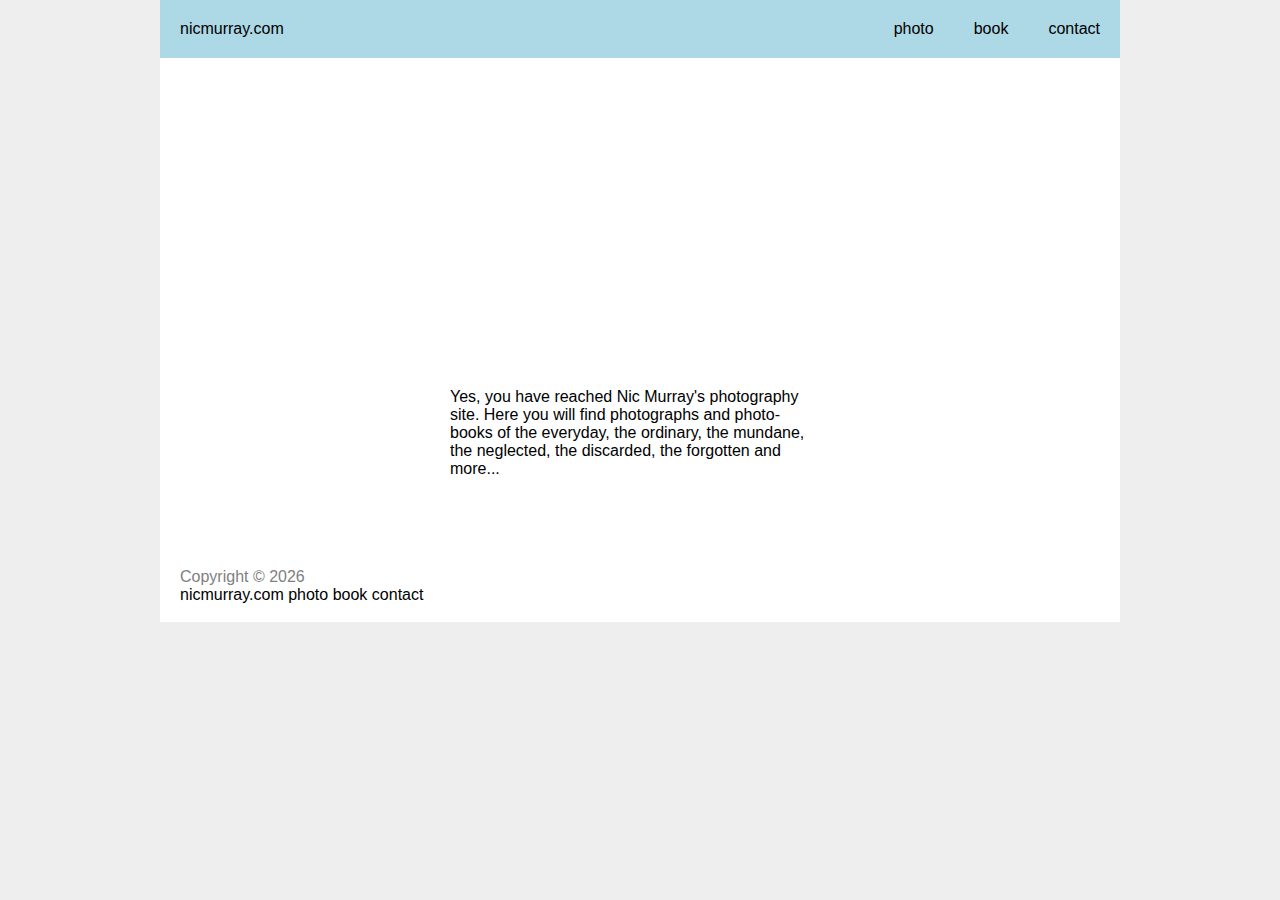
<file: index.html>
<!DOCTYPE html>
<html>
<head>
<meta charset="utf-8">
<link rel="stylesheet" href="style.css"/>
<meta name="viewport" content="width=device-width, initial-scale=1, maximum-scale=1, user-scalable=no"/>
</head>
<body>
    
    <header class="header">
  <a href="index.html" class="logo">nicmurray.com</a>
  <input class="menu-btn" type="checkbox" id="menu-btn" />
  <label class="menu-icon" for="menu-btn"><span class="navicon"></span></label>
  <ul class="menu">
    <li><a href="photo.html">photo</a></li>
    <li><a href="book.html">book</a></li>
    <li><a href="contact.html">contact</a></li>
  </ul>
</header>
    <br><br>
    <div class="wrap">
    <div class="fling-minislide">
        <img src="photos/gotp6.jpg" alt="Slide 6" />
        <img src="photos/gotp5.jpg" alt="Slide 5" />
  <img src="photos/gotp4.jpg" alt="Slide 4" />
  <img src="photos/gotp3.jpg" alt="Slide 3" />
  <img src="photos/henparty1.jpg" alt="Slide 2" />
  <img src="photos/5391Jul11.jpg" alt="Slide 1" />
</div>
    <p>Yes, you have reached Nic Murray's photography site. Here you will find photographs and photo-books of the everyday, the ordinary, the mundane, the neglected, the discarded, the forgotten and more...</p>
        </div>
    
    <br><br><br>
    
    <div class=footer>
           <p2>Copyright &copy; <script>document.write(new Date().getFullYear())</script></p2><br>
        <a href="index.html">nicmurray.com</a>
    <a href="photo.html">photo</a>
    <a href="book.html">book</a>
        <a href="contact.html">contact</a>
    </div>
    
    <br>
    <br>
</body>
</html>
</file>
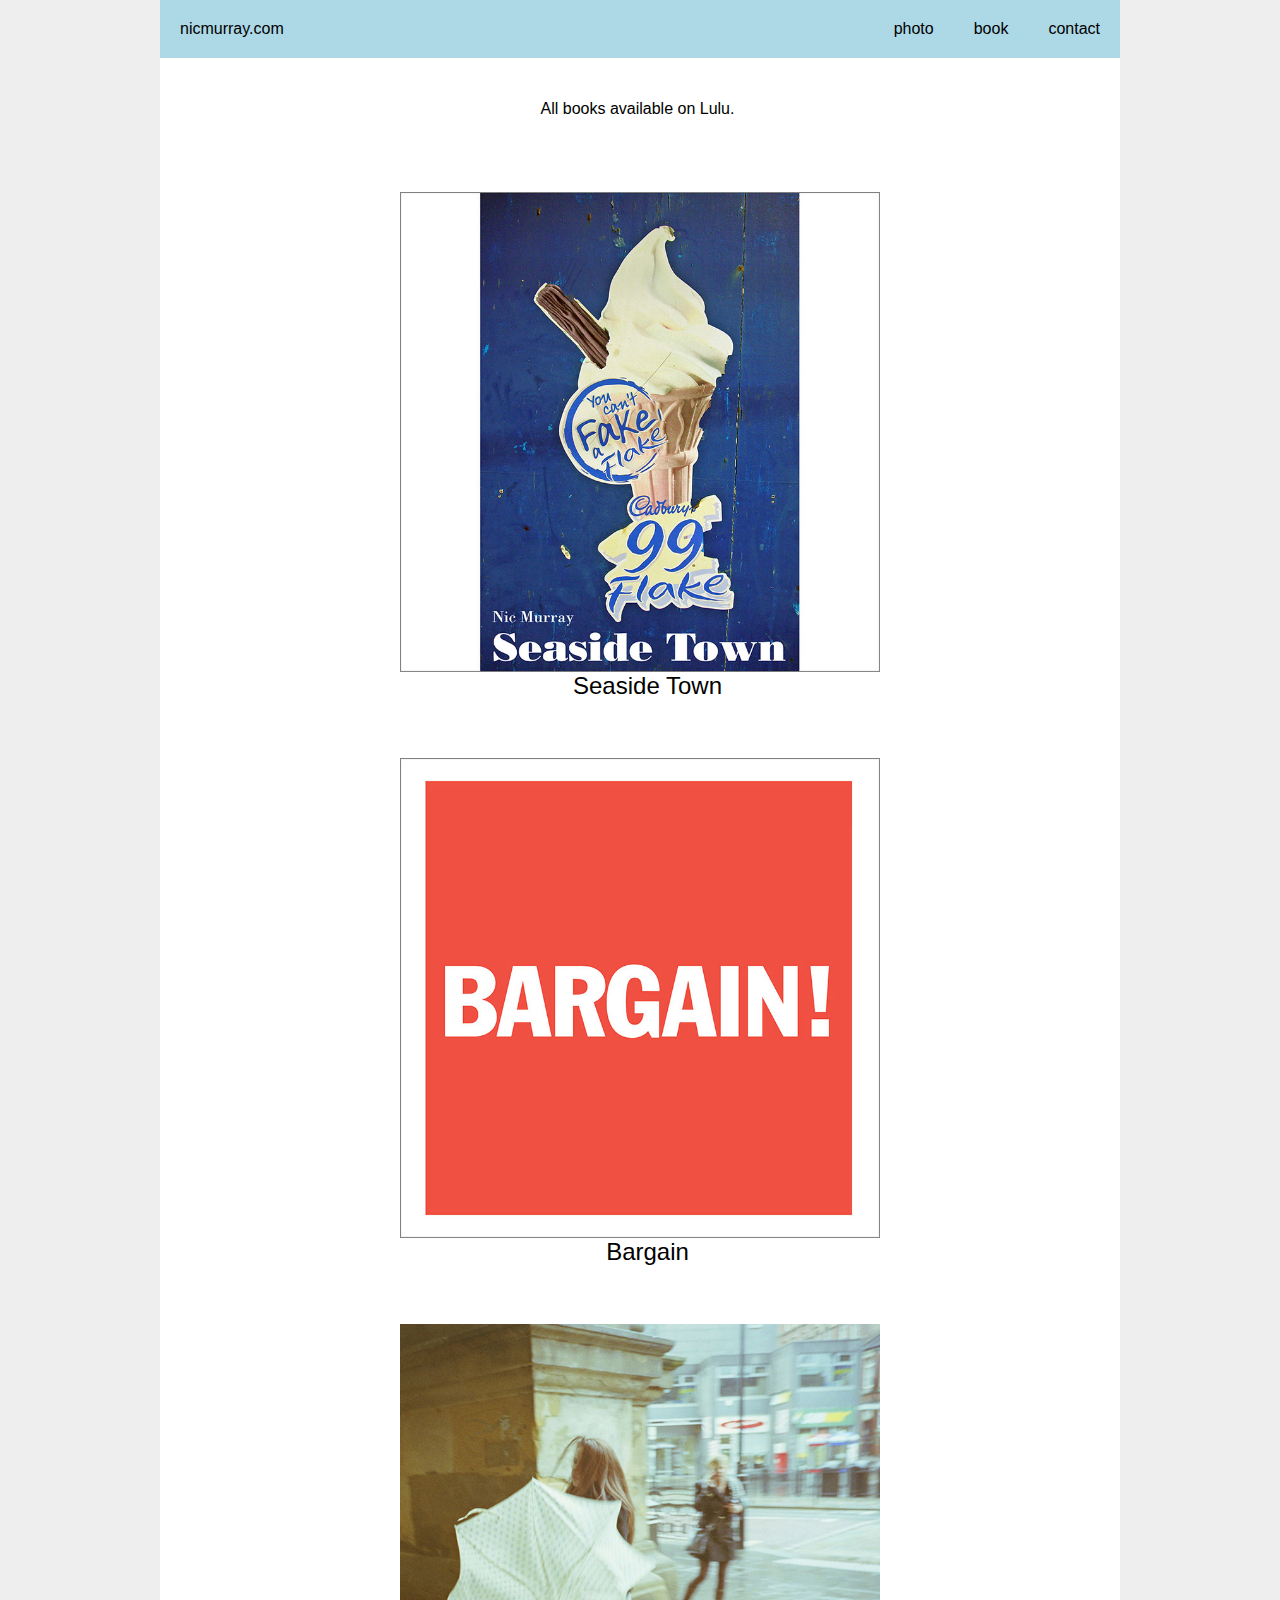
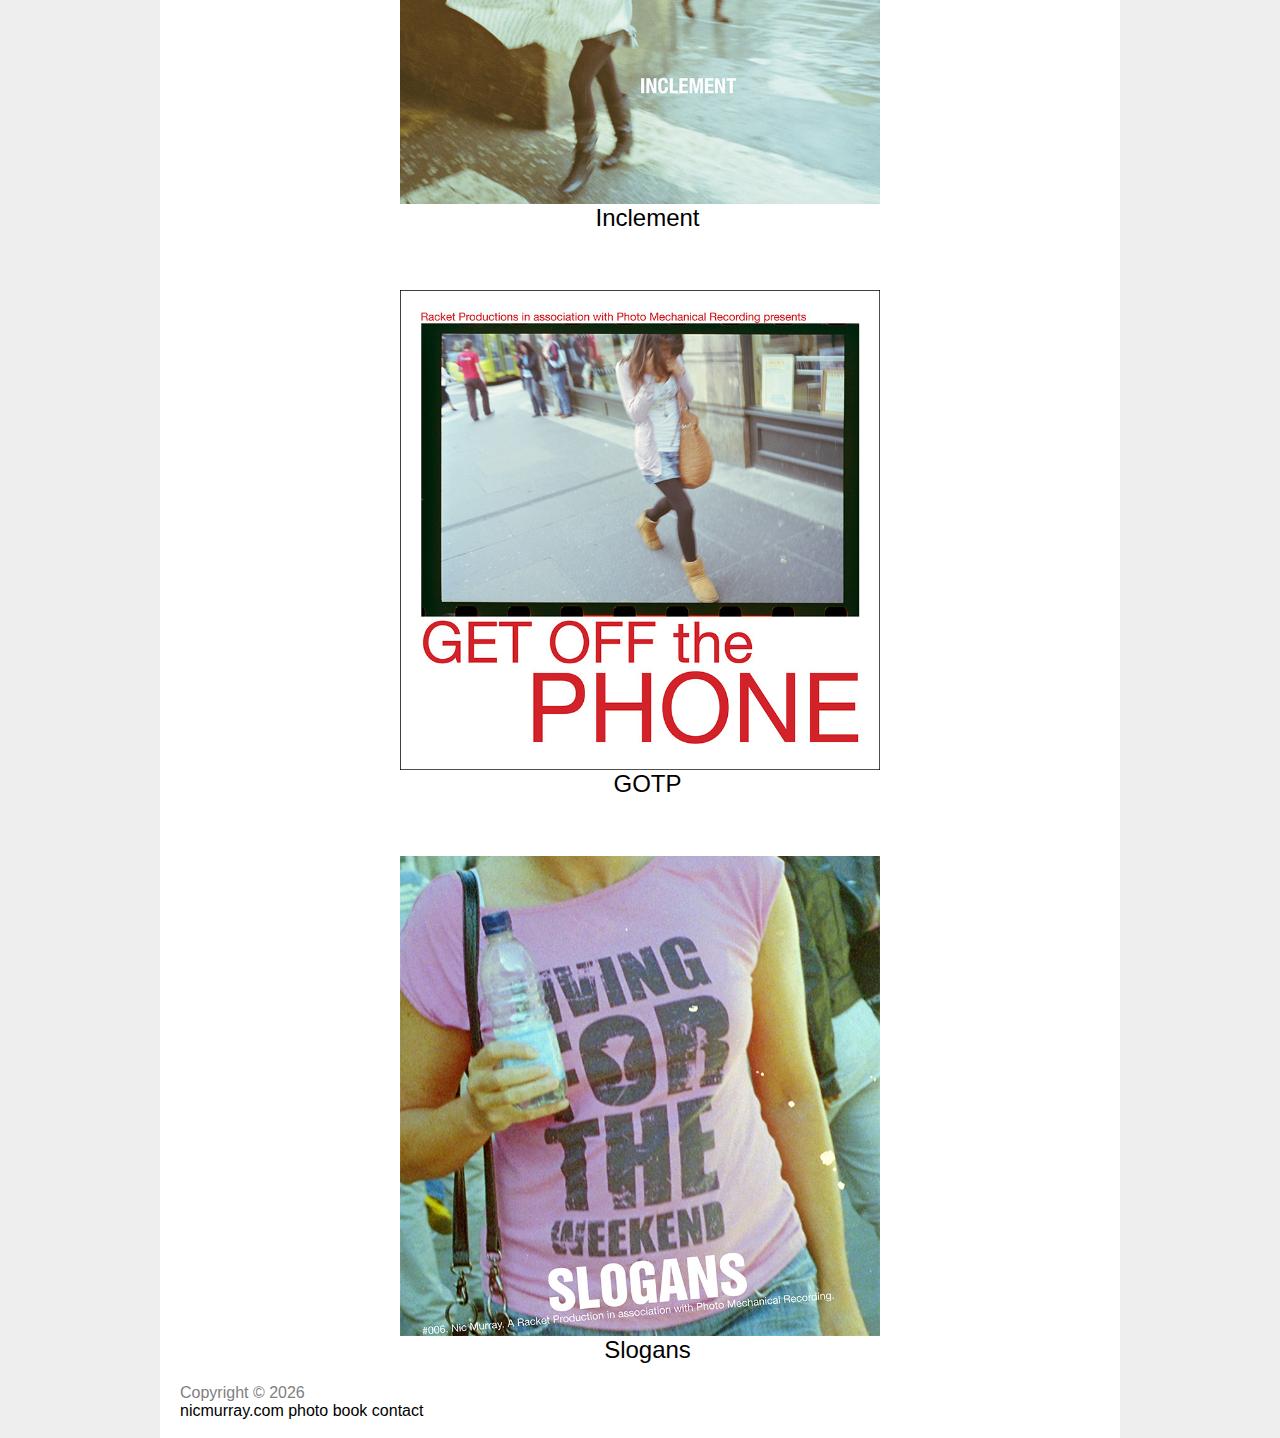
<file: book.html>
<!DOCTYPE html>
<html>
<head>
<meta charset="utf-8">
<link rel="stylesheet" href="style.css"/>
<meta name="viewport" content="width=device-width, initial-scale=1, maximum-scale=1, user-scalable=no"/>
</head>
<body>
    <header class="header">
  <a href="index.html" class="logo">nicmurray.com</a>
  <input class="menu-btn" type="checkbox" id="menu-btn" />
  <label class="menu-icon" for="menu-btn"><span class="navicon"></span></label>
  <ul class="menu">
    <li><a href="photo.html">photo</a></li>
    <li><a href="book.html">book</a></li>
    <li><a href="contact.html">contact</a></li>
  </ul>
</header>
    <br>
    <br>
    <br>
    <br>
    <br>
    
    <div class="bookcaption">
    
        <p>All books available on Lulu.</p>
    </div>
    
    <div class="bookphoto">
    <img src="photos/seasidetowncover.jpg">
    </div>
        
    <div class="bookcaption">
        <a href="https://www.lulu.com/shop/nic-murray/seaside-town/paperback/product-1yn98gpq.html?page=1&pageSize=4" target="_blank">
        Seaside Town</a>
        </div>
    
    <div class="bookphoto">
    <img src="photos/bargaincover.jpg">
    </div>
    
    <div class="bookcaption">
        <a href="https://www.lulu.com/shop/nic-murray/bargain/paperback/product-1mwkn7gz.html?page=1&pageSize=4"target="_blank">Bargain</a>
        </div>
    
    <div class="bookphoto">
    <img src="photos/inclementcover.jpg">
    </div>
    
    <div class="bookcaption">
        <a href="https://www.lulu.com/shop/nic-murray/inclement/paperback/product-1nwm6vmv.html?page=1&pageSize=4" target="_blank">Inclement</a>
        </div>
    
    <div class="bookphoto">
    <img src="photos/gotpcover.jpg">
    </div>
    
    <div class="bookcaption">
        <a href="https://www.lulu.com/shop/nic-murray/get-off-the-phone/paperback/product-1pykqmnm.html?page=1&pageSize=4" target="_blank">
        GOTP</a>
        </div>
    
    <div class="bookphoto">
    <img src="photos/slogancover.jpg">
    </div>
    
    <div class="bookcaption">
        <a href="https://www.lulu.com/shop/nic-murray/slogans/paperback/product-1dz85r47.html?page=1&pageSize=4" target="_blank">
            Slogans</a>
        </div>
    
    <div class=footer>
        <p2>Copyright &copy; <script>document.write(new Date().getFullYear())</script></p2><br>
        <a href="index.html">nicmurray.com</a>
    <a href="photo.html">photo</a>
    <a href="book.html">book</a>
        <a href="contact.html">contact</a>
    </div>
    <br>
    <br>
</body>
</html>
</file>
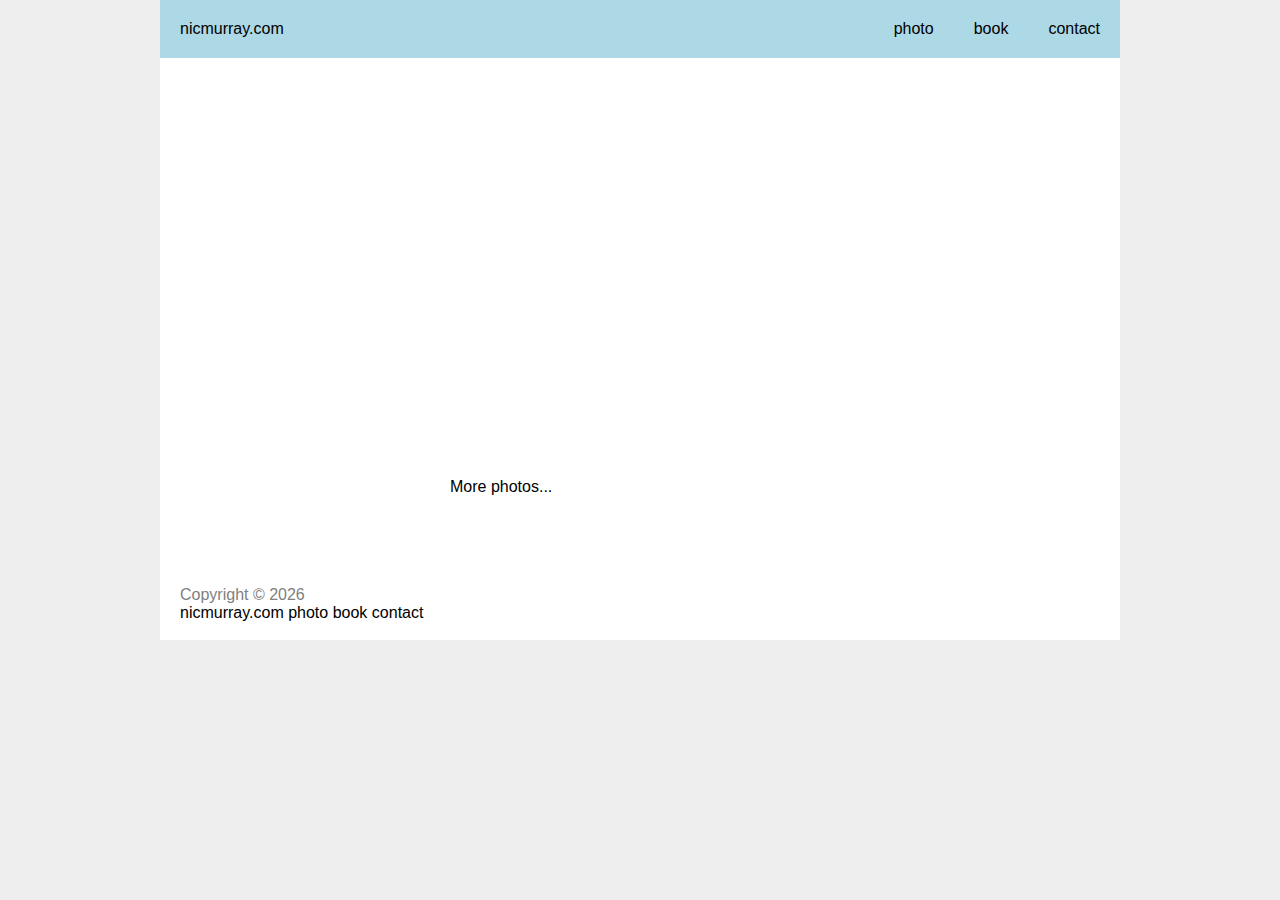
<file: photo.html>
<!DOCTYPE html>
<html>
<head>
<meta charset="utf-8">
<link rel="stylesheet" href="style.css"/>
<meta name="viewport" content="width=device-width, initial-scale=1, maximum-scale=1, user-scalable=no"/>
</head>
<body>
    <header class="header">
  <a href="index.html" class="logo">nicmurray.com</a>
  <input class="menu-btn" type="checkbox" id="menu-btn" />
  <label class="menu-icon" for="menu-btn"><span class="navicon"></span></label>
  <ul class="menu">
    <li><a href="photo.html">photo</a></li>
    <li><a href="book.html">book</a></li>
    <li><a href="contact.html">contact</a></li>
  </ul>
</header>
    <br>
    <br>
    <br>
    <br>
    <br>
    
    <br><br>
    <div class="wrap">
    <div class="fling-minislide">
        <img src="photos/noodle9.jpg" alt="Slide 6" />
        <img src="photos/dropoffweb.jpg" alt="Slide 5" />
  <img src="photos/pool.jpg" alt="Slide 4" />
  <img src="photos/pullweb.jpg" alt="Slide 3" />
  <img src="photos/wallpaper1.jpg" alt="Slide 2" />
  <img src="photos/delicious.jpg" alt="Slide 1" />
</div>
    <p>More photos...</p>
        </div>
    
    <br><br><br>
    
    <div class=footer>
        <p2>Copyright &copy; <script>document.write(new Date().getFullYear())</script></p2><br>
        <a href="index.html">nicmurray.com</a>
    <a href="photo.html">photo</a>
    <a href="book.html">book</a>
        <a href="contact.html">contact</a>
    </div>
    <br>
    <br>
</body>
</html>
</file>
<file: style.css>
html {
  max-width: 960px;
  margin: 0 auto;
    background: #eee; /* Fills the page */
  position: relative;
}

.wrap {
    width: auto;
    max-width:400px;
    height: auto;
    margin:0 auto;
    background: #fff; /* Fills the page */
    
  position: relative;
}

body {
  
  font-family: Helvetica, Arial, sans-serif;
  background-color: #fff;
  margin: auto;
      
}

a {
  color: #000;
    text-decoration: none;
}
p {margin-left: 10px; margin-right: 30px;margin-top: 10px; font-size: 16px;}
p2 {margin-left: 0px; margin-right: 20px;margin-top: 10px; font-size: 16px; color: grey;}
.p3 {margin-left: 20px; margin-right: 30px; margin-top: 30px; margin-bottom: 20px; font-size: 16px;}
.p4 {margin-left: 20px; margin-right: 30px; margin-top: 400px; margin-bottom: 20px; font-size: 16px;}

.gallery-text {
   color: black;
   padding: 1.5rem;
   max-width: 100%;
   display: block;
   text-align: left;
   position: relative;
   margin-top: 0px;
}


/* header */

.header {
  background-color: lightblue;
  position:fixed;
  width: 100%;
    max-width: 960px;
  z-index: 3;
  margin-left: 0px;
  margin-right: 10px;
}

.header ul {
  margin: 0;
  padding: 0;
  list-style: none;
  overflow: hidden;
  background-color: lightblue;
}

.header li a {
  display: block;
  padding: 20px 20px;
  text-decoration: none;
}

.header li a:hover,
.header .menu-btn:hover {
    color: red;
}

.header a:hover{color: red;}
.footer a:hover{color: red;}

.header .logo  {
  display: block;
  float: left;
  font-size: 16px;
  padding: 20px 20px;
  text-decoration: none;
  background-color: lightblue;
}

form { max-width:400px; margin: 0 auto;}

.feedback-input {
  color: steelblue;
  font-family: Helvetica, Arial, sans-serif;
  font-weight:500;
  font-size: 16px;
    font
  border-radius: 5px;
  line-height: 22px;
  background-color: transparent;
  border:2px solid steelblue;
  transition: all 0.3s;
  padding: 13px;
  margin-bottom: 15px;
  width:100%;
  box-sizing: border-box;
  outline:0;
}

.feedback-input:focus { border:2px solid #CC4949; }

textarea {
  height: 150px;
  line-height: 150%;
  resize:vertical;
}

[type="submit"] {
  font-family: Helvetica, Arial, sans-serif;
  width: 100%;
  background:steelblue;
  border-radius:5px;
  border:0;
  cursor:pointer;
  color:white;
  font-size:24px;
  padding-top:10px;
  padding-bottom:10px;
  transition: all 0.3s;
  margin-top:-4px;
  font-weight:700;
}
[type="submit"]:hover { background: red; }

/* menu */

.header .menu {
  clear: both;
  max-height: 0;
  transition: max-height .2s ease-out;
}
.footer
{display: inline-block; text-align: left; font-family: helvetica; font-size: 16px; width: 100%; margin-top: 20px;margin-left: 20px; margin-right: 20px;}
.footer a {text-decoration: none;}

 hr.style1 {
    border: 0px;
    border-bottom: 2px solid grey;
    margin: 10px;
}

/* menu icon */

.header .menu-icon {
  cursor: pointer;
  display: inline-block;
  float: right;
  padding: 28px 28px;
  position: relative;
  user-select: none;
}

.header .menu-icon .navicon {
  background: #333;
  display: block;
  height: 2px;
  position: relative;
  transition: background .2s ease-out;
  width: 28px;
}

.header .menu-icon .navicon:before,
.header .menu-icon .navicon:after {
  background: #333;
  content: '';
  display: block;
  height: 100%;
  position: absolute;
  transition: all .2s ease-out;
  width: 100%;
}

.header .menu-icon .navicon:before {
  top: 8px;
}

.header .menu-icon .navicon:after {
  top: -8px;
}

/* menu btn */

.header .menu-btn {
  display: none;
}

.header .menu-btn:checked ~ .menu {
  max-height: 280px;
}

.header .menu-btn:checked ~ .menu-icon .navicon {
  background: transparent;
}

.header .menu-btn:checked ~ .menu-icon .navicon:before {
  transform: rotate(-45deg);
}

.header .menu-btn:checked ~ .menu-icon .navicon:after {
  transform: rotate(45deg);
}

.header .menu-btn:checked ~ .menu-icon:not(.steps) .navicon:before,
.header .menu-btn:checked ~ .menu-icon:not(.steps) .navicon:after {
  top: 0;
}



/*.left
{width: 100%; max-width: 300px; display: inline-block; vertical-align: top; margin: 20px;}

.middle{width: 100%; max-width: 300px; display: inline-block; vertical-align: top; margin: 20px;}

.right{width: 100%; max-width: 300px; display: inline-block; vertical-align: top; margin: 20px;}*/

/*.photo
{width: 100%; vertical-align: top; margin: 0px 0px 0px 0px; margin-left: auto; margin-right: auto;}*/

/*.star
{width: 20%; max-width 25%; vertical-align: top; margin: 0px 0px 0px 0px;}*/

.bookphoto
{width: 100%; max-width: 50%; vertical-align: top; margin: 0px 0px 0px 0px; margin-left: auto; margin-right: auto;}

.pfs
{width: 100%; max-width: 80%; vertical-align: top; margin: 0px 0px 0px 0px; margin-left: auto; margin-right: auto;}

/*.title{font-family: Helvetica, Arial, sans-serif; font-style:normal; font-size: 1.4em;}*/

img{width: 100%; vertical-align: top; margin-left: auto; margin-right: auto; margin: 58px 0px 0px 0px; }

.caption {font-family: Helvetica, sans-serif; font-size: 24px;
  background-color: #fff;
  margin: 10px 0px 0px 15px;}

.bookcaption {font-family: Helvetica, sans-serif; font-size: 24px; text-align: center;
  background-color: #fff;
  margin: 0px 0px 0px 15px;}

    
    
  .fling-minislide {width:100%; height:38vh; padding-bottom: 0px; overflow:hidden; position:relative;}
    
.fling-minislide img{ position:absolute; animation:fling-minislide 20s infinite; opacity:0; width: 100%; height: auto;}


@keyframes fling-minislide {25%{opacity:1;} 40%{opacity:0;}}
.fling-minislide img:nth-child(6){animation-delay:0s;}
.fling-minislide img:nth-child(5){animation-delay:3s;}
.fling-minislide img:nth-child(4){animation-delay:6s;}
.fling-minislide img:nth-child(3){animation-delay:9s;}
.fling-minislide img:nth-child(2){animation-delay:12s;}
.fling-minislide img:nth-child(1){animation-delay:15s;}  
    


/*body2 {
  font-family:  Helvetica, Arial, sans-serif;
  font-weight: 100;
  font-size: 16px;
  line-height: 30px;
  color: #777;
  background: #fff;*/
}

/*.container {
  max-width: 400px;
  width: 100%;
  margin: 0 auto;
  position: relative;
  padding-top: 100px;
}*/


.copyright {
  text-align: center;
}




/* 48em = 768px */

@media (min-width: 36em){
  .header li {
    float: left;
  }
  .header li a {
    padding: 20px 20px;
  }
  .header .menu {
    clear: none;
    float: right;
    max-height: none;
  }
  .header .menu-icon {
    display: none;
  }
    
}
</file>
